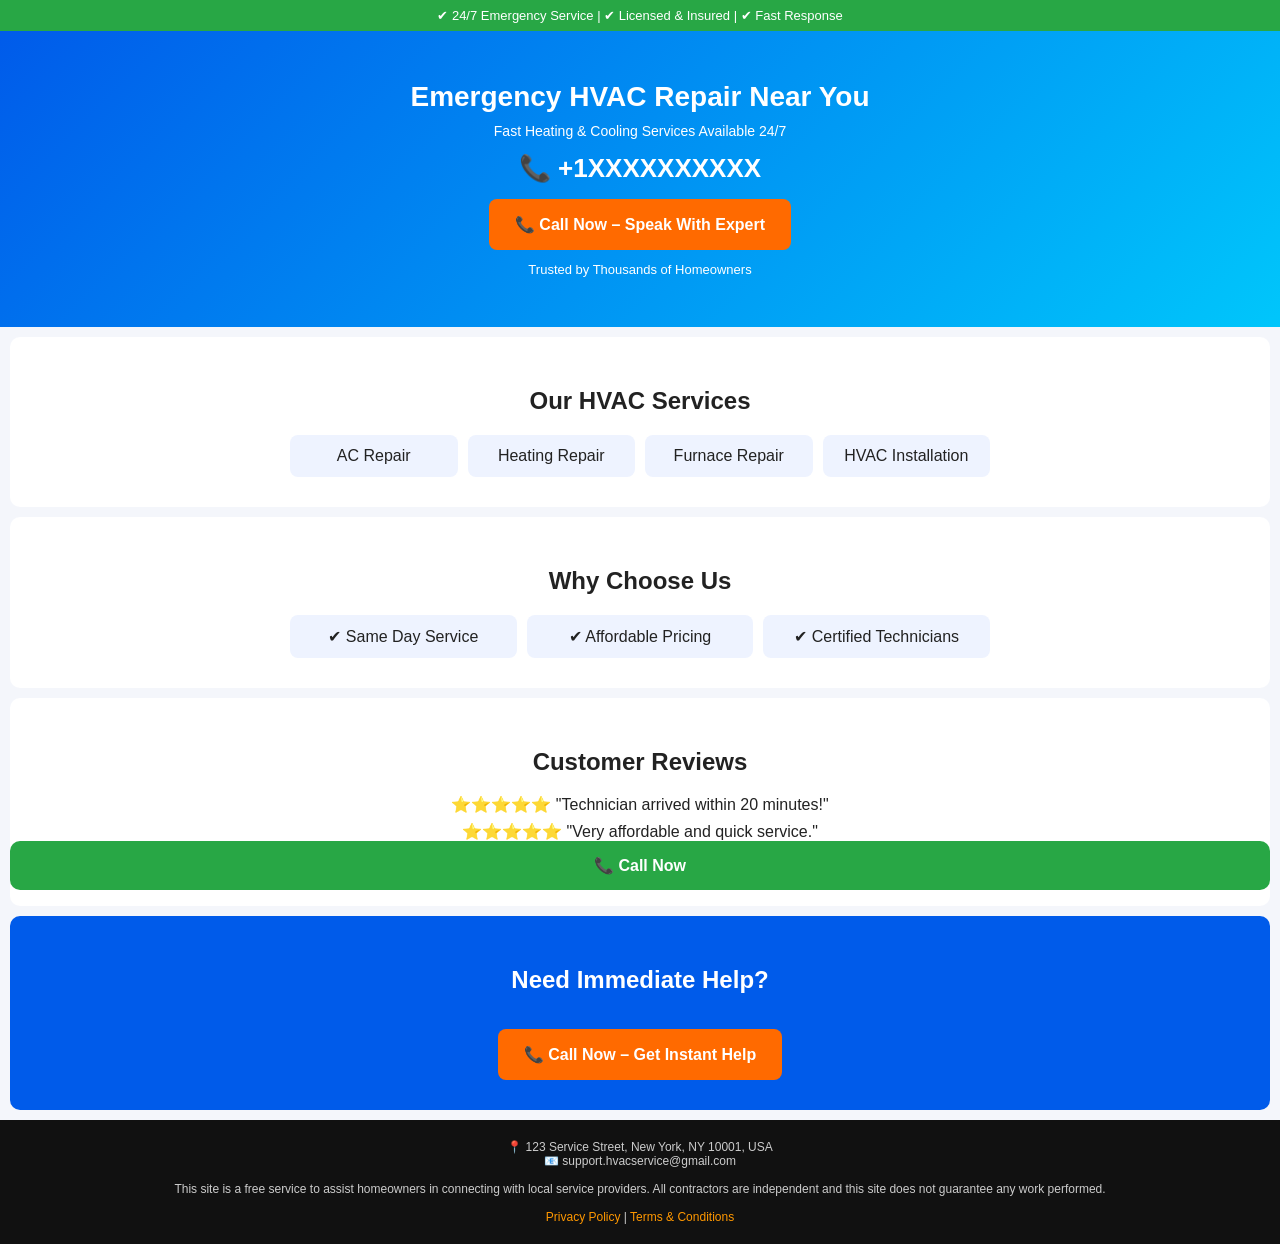
<file: index.html>
<!DOCTYPE html>
<html lang="en">
<head>
<meta charset="UTF-8">
<meta name="viewport" content="width=device-width, initial-scale=1.0">

<title>Emergency HVAC Repair | 24/7 Service</title>
<meta name="description" content="24/7 Emergency HVAC Repair. Call now to connect with local heating & cooling experts. Fast response guaranteed.">

<style>
body{margin:0;font-family:Arial,sans-serif;background:#f4f6fb;text-align:center;color:#222}

/* TOP BAR */
.topbar{background:#28a745;color:#fff;padding:8px;font-size:13px}

/* HERO */
.hero{background:linear-gradient(135deg,#005bea,#00c6fb);color:#fff;padding:50px 20px}
.hero h1{margin:0;font-size:28px}
.hero p{margin-top:10px;font-size:14px}

.phone{font-size:26px;font-weight:bold;margin-top:10px}

.btn{
display:inline-block;
margin-top:15px;
background:#ff6a00;
color:#fff;
padding:16px 26px;
border-radius:8px;
text-decoration:none;
font-weight:bold;
font-size:16px;
}

/* TRUST */
.trust{margin-top:12px;font-size:13px}

/* SECTION */
.section{background:#fff;margin:10px;padding:30px 15px;border-radius:10px}

/* GRID */
.grid{
display:grid;
grid-template-columns:repeat(auto-fit,minmax(140px,1fr));
gap:10px;
max-width:700px;
margin:auto;
}

.card{background:#eef3ff;padding:12px;border-radius:8px}

/* REVIEWS */
.review{margin:8px 0}

/* CTA */
.cta{background:#005bea;color:#fff}

/* FOOTER */
.footer{
background:#111;
color:#ccc;
padding:20px;
font-size:12px;
}
.footer a{color:#ff9800;text-decoration:none}

/* STICKY BUTTON */
.sticky{
position:fixed;
bottom:10px;
left:10px;
right:10px;
background:#28a745;
color:#fff;
padding:15px;
border-radius:10px;
text-decoration:none;
font-weight:bold;
}
</style>
</head>

<body>

<!-- TOP BAR -->
<div class="topbar">
✔ 24/7 Emergency Service | ✔ Licensed & Insured | ✔ Fast Response
</div>

<!-- HERO -->
<div class="hero">
<h1>Emergency HVAC Repair Near You</h1>
<p>Fast Heating & Cooling Services Available 24/7</p>

<div class="phone">📞 +1XXXXXXXXXX</div>

<a href="tel:+1XXXXXXXXXX" class="btn">
📞 Call Now – Speak With Expert
</a>

<div class="trust">
Trusted by Thousands of Homeowners
</div>
</div>

<!-- SERVICES -->
<div class="section">
<h2>Our HVAC Services</h2>
<div class="grid">
<div class="card">AC Repair</div>
<div class="card">Heating Repair</div>
<div class="card">Furnace Repair</div>
<div class="card">HVAC Installation</div>
</div>
</div>

<!-- WHY CHOOSE -->
<div class="section">
<h2>Why Choose Us</h2>
<div class="grid">
<div class="card">✔ Same Day Service</div>
<div class="card">✔ Affordable Pricing</div>
<div class="card">✔ Certified Technicians</div>
</div>
</div>

<!-- REVIEWS -->
<div class="section">
<h2>Customer Reviews</h2>
<div class="review">⭐⭐⭐⭐⭐ "Technician arrived within 20 minutes!"</div>
<div class="review">⭐⭐⭐⭐⭐ "Very affordable and quick service."</div>
<div class="review">⭐⭐⭐⭐⭐ "Solved my AC issue same day."</div>
</div>

<!-- CTA -->
<div class="section cta">
<h2>Need Immediate Help?</h2>
<a href="tel:+1XXXXXXXXXX" class="btn">
📞 Call Now – Get Instant Help
</a>
</div>

<!-- FOOTER -->
<div class="footer">
📍 123 Service Street, New York, NY 10001, USA<br>
📧 support.hvacservice@gmail.com<br><br>

This site is a free service to assist homeowners in connecting with local service providers.
All contractors are independent and this site does not guarantee any work performed.<br><br>

<a href="privacy.html">Privacy Policy</a> |
<a href="terms.html">Terms & Conditions</a>
</div>

<!-- STICKY BUTTON -->
<a href="tel:+1XXXXXXXXXX" class="sticky">
📞 Call Now
</a>

</body>
</html>
</file>
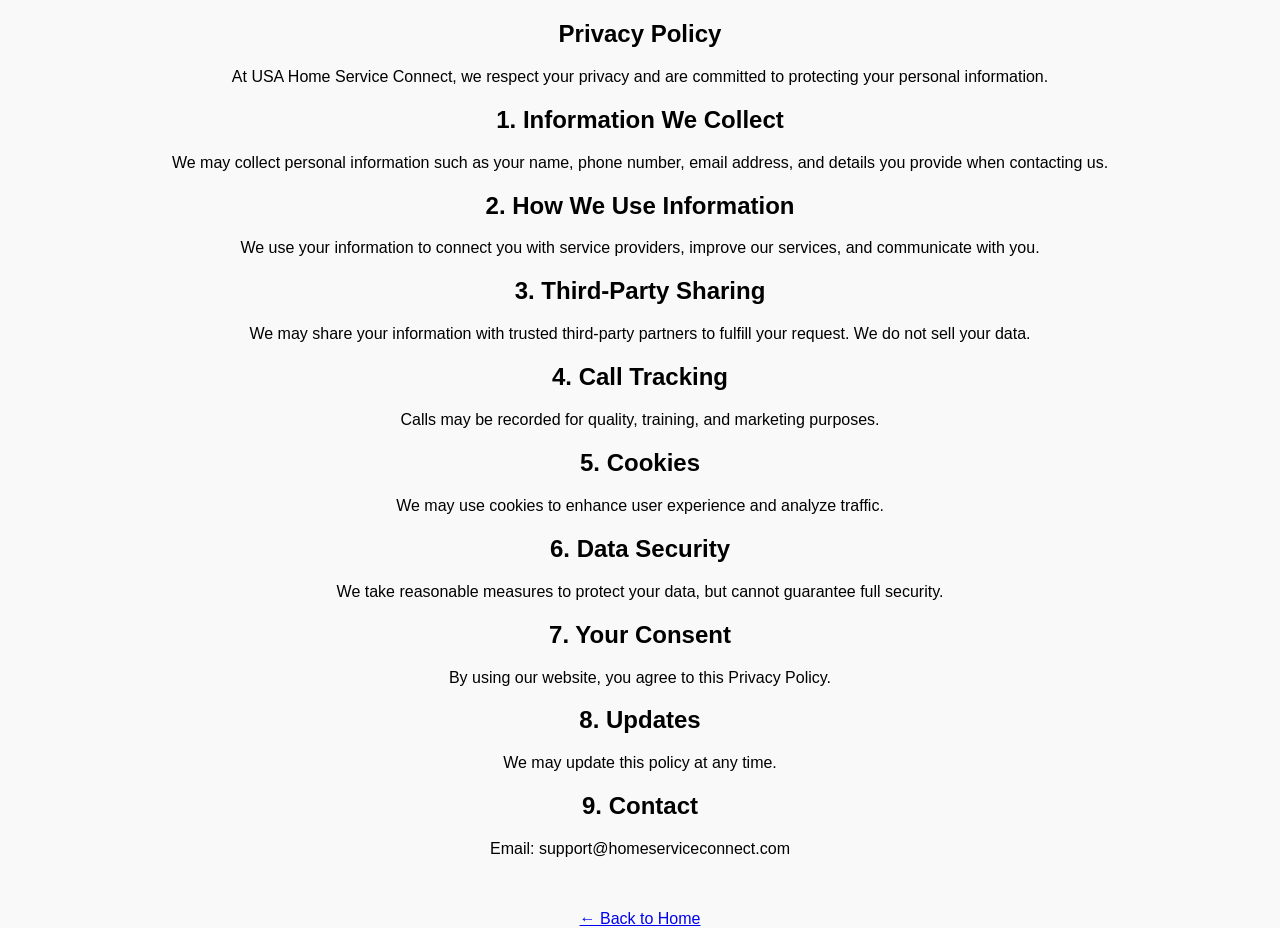
<file: privacy.html>
<!DOCTYPE html>
<html lang="en">
<head>
<meta charset="UTF-8">
<meta name="viewport" content="width=device-width, initial-scale=1.0">
<title>Privacy Policy | USA Home Service Connect</title>
<link rel="stylesheet" href="style.css">
</head>

<body>

<section class="section">

<h1>Privacy Policy</h1>

<p>
At USA Home Service Connect, we respect your privacy and are committed to protecting your personal information.
</p>

<h2>1. Information We Collect</h2>
<p>
We may collect personal information such as your name, phone number, email address, and details you provide when contacting us.
</p>

<h2>2. How We Use Information</h2>
<p>
We use your information to connect you with service providers, improve our services, and communicate with you.
</p>

<h2>3. Third-Party Sharing</h2>
<p>
We may share your information with trusted third-party partners to fulfill your request. We do not sell your data.
</p>

<h2>4. Call Tracking</h2>
<p>
Calls may be recorded for quality, training, and marketing purposes.
</p>

<h2>5. Cookies</h2>
<p>
We may use cookies to enhance user experience and analyze traffic.
</p>

<h2>6. Data Security</h2>
<p>
We take reasonable measures to protect your data, but cannot guarantee full security.
</p>

<h2>7. Your Consent</h2>
<p>
By using our website, you agree to this Privacy Policy.
</p>

<h2>8. Updates</h2>
<p>
We may update this policy at any time.
</p>

<h2>9. Contact</h2>
<p>
Email: support@homeserviceconnect.com
</p>

<br><br>

<a href="index.html">← Back to Home</a>

</section>

</body>
</html>
</file>
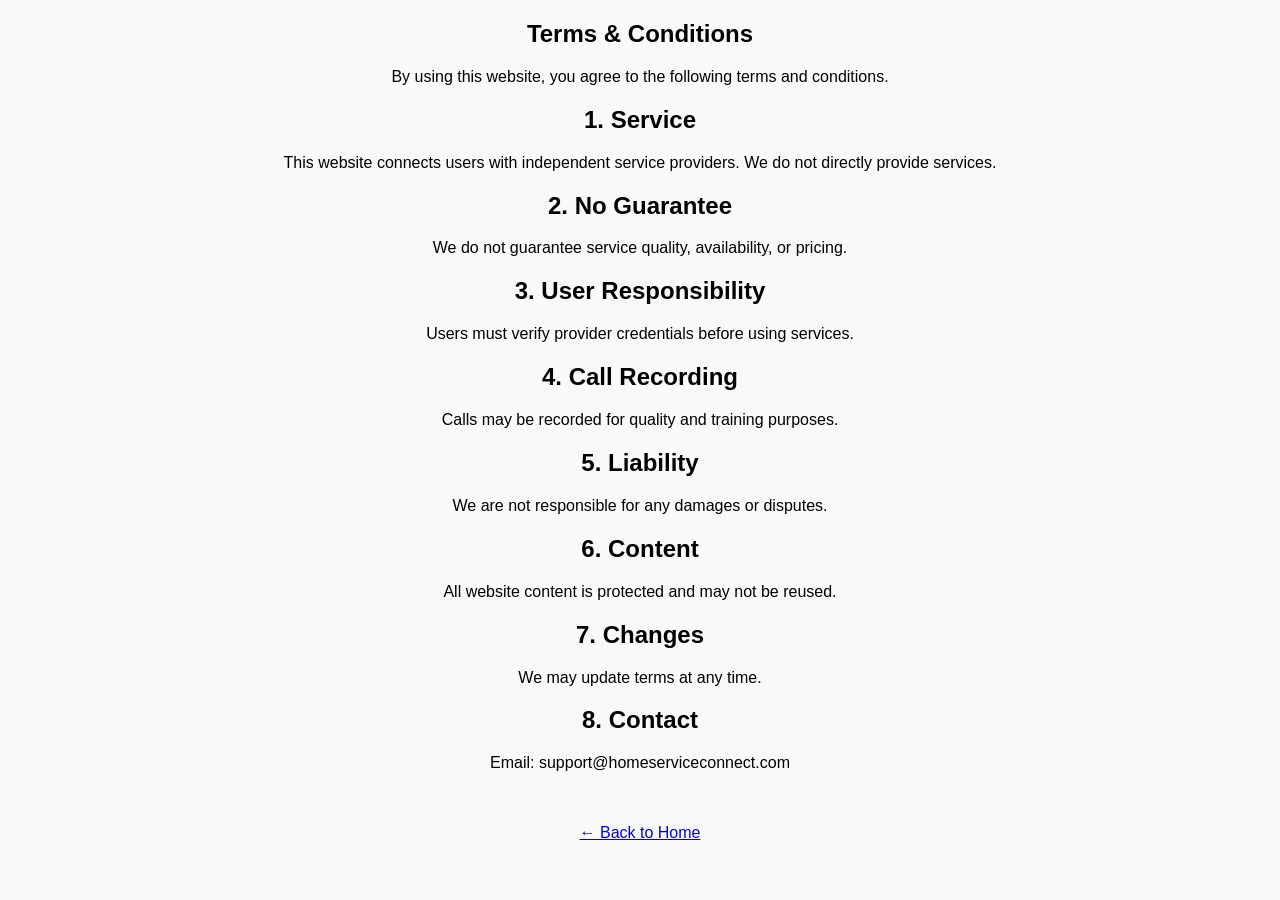
<file: terms.html>
<!DOCTYPE html>
<html lang="en">
<head>
<meta charset="UTF-8">
<meta name="viewport" content="width=device-width, initial-scale=1.0">
<title>Terms & Conditions | USA Home Service Connect</title>
<link rel="stylesheet" href="style.css">
</head>

<body>

<section class="section">

<h1>Terms & Conditions</h1>

<p>
By using this website, you agree to the following terms and conditions.
</p>

<h2>1. Service</h2>
<p>
This website connects users with independent service providers. We do not directly provide services.
</p>

<h2>2. No Guarantee</h2>
<p>
We do not guarantee service quality, availability, or pricing.
</p>

<h2>3. User Responsibility</h2>
<p>
Users must verify provider credentials before using services.
</p>

<h2>4. Call Recording</h2>
<p>
Calls may be recorded for quality and training purposes.
</p>

<h2>5. Liability</h2>
<p>
We are not responsible for any damages or disputes.
</p>

<h2>6. Content</h2>
<p>
All website content is protected and may not be reused.
</p>

<h2>7. Changes</h2>
<p>
We may update terms at any time.
</p>

<h2>8. Contact</h2>
<p>
Email: support@homeserviceconnect.com
</p>

<br><br>

<a href="index.html">← Back to Home</a>

</section>

</body>
</html>
</file>
<file: style.css>
body {
  margin: 0;
  font-family: Arial, sans-serif;
  text-align: center;
  background: #f9f9f9;
}

/* TOP BAR */
.top-bar {
  background: #28a745;
  color: white;
  padding: 8px;
  font-size: 14px;
}

/* HERO */
.hero {
  background: linear-gradient(135deg, #0d6efd, #0044aa);
  color: white;
  padding: 60px 20px;
}

.phone {
  font-size: 22px;
  margin: 10px 0;
  font-weight: bold;
}

.trust {
  margin-top: 10px;
  font-size: 14px;
}

/* BUTTON */
.btn {
  display: inline-block;
  background: #ff9800;
  color: white;
  padding: 15px 25px;
  margin-top: 15px;
  text-decoration: none;
  border-radius: 6px;
  font-weight: bold;
}

/* SECTIONS */
.services, .benefits, .reviews, .cta {
  padding: 40px 20px;
}

/* GRID */
.grid {
  display: flex;
  flex-wrap: wrap;
  justify-content: center;
}

.card {
  background: white;
  padding: 15px;
  margin: 10px;
  border-radius: 10px;
  min-width: 140px;
  box-shadow: 0 2px 6px rgba(0,0,0,0.1);
}

/* CTA */
.cta {
  background: #0d6efd;
  color: white;
}

/* FOOTER */
footer {
  background: #222;
  color: white;
  padding: 20px;
}

footer a {
  color: #ff9800;
  text-decoration: none;
}

.disclaimer {
  font-size: 12px;
  margin-top: 10px;
  color: #ccc;
}

/* STICKY BUTTON */
.sticky-call {
  position: fixed;
  bottom: 10px;
  left: 10px;
  right: 10px;
  background: #28a745;
  color: white;
  padding: 15px;
  text-align: center;
  border-radius: 10px;
  text-decoration: none;
  font-weight: bold;
}
</file>
